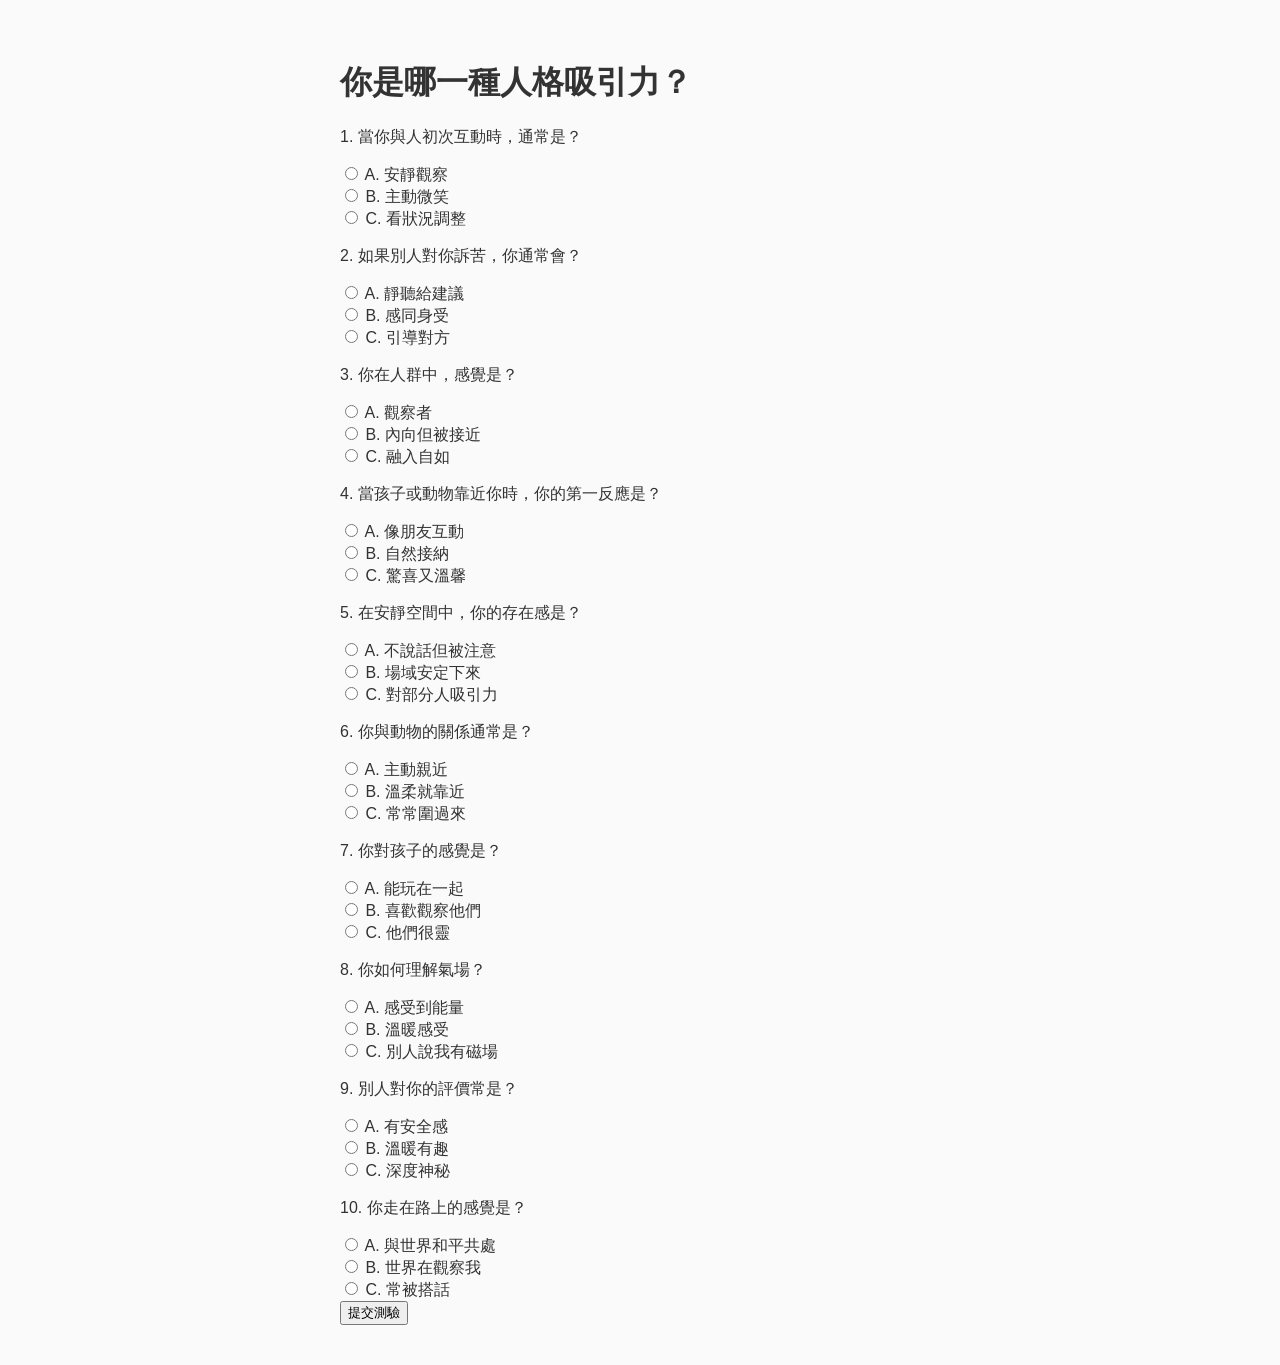
<file: index.html>
<!DOCTYPE html>
<html lang="zh-Hant">
<head>
  <meta charset="UTF-8" />
  <meta name="viewport" content="width=device-width, initial-scale=1.0" />
  <title>人格吸引力測驗</title>
  <link rel="stylesheet" href="style.css" />
</head>
<body>
  <div class="container">
    <h1>你是哪一種人格吸引力？</h1>
    <form id="quizForm"></form>
    <button id="submitBtn">提交測驗</button>
  </div>
  <script src="script.js"></script>
</body>
</html>
</file>
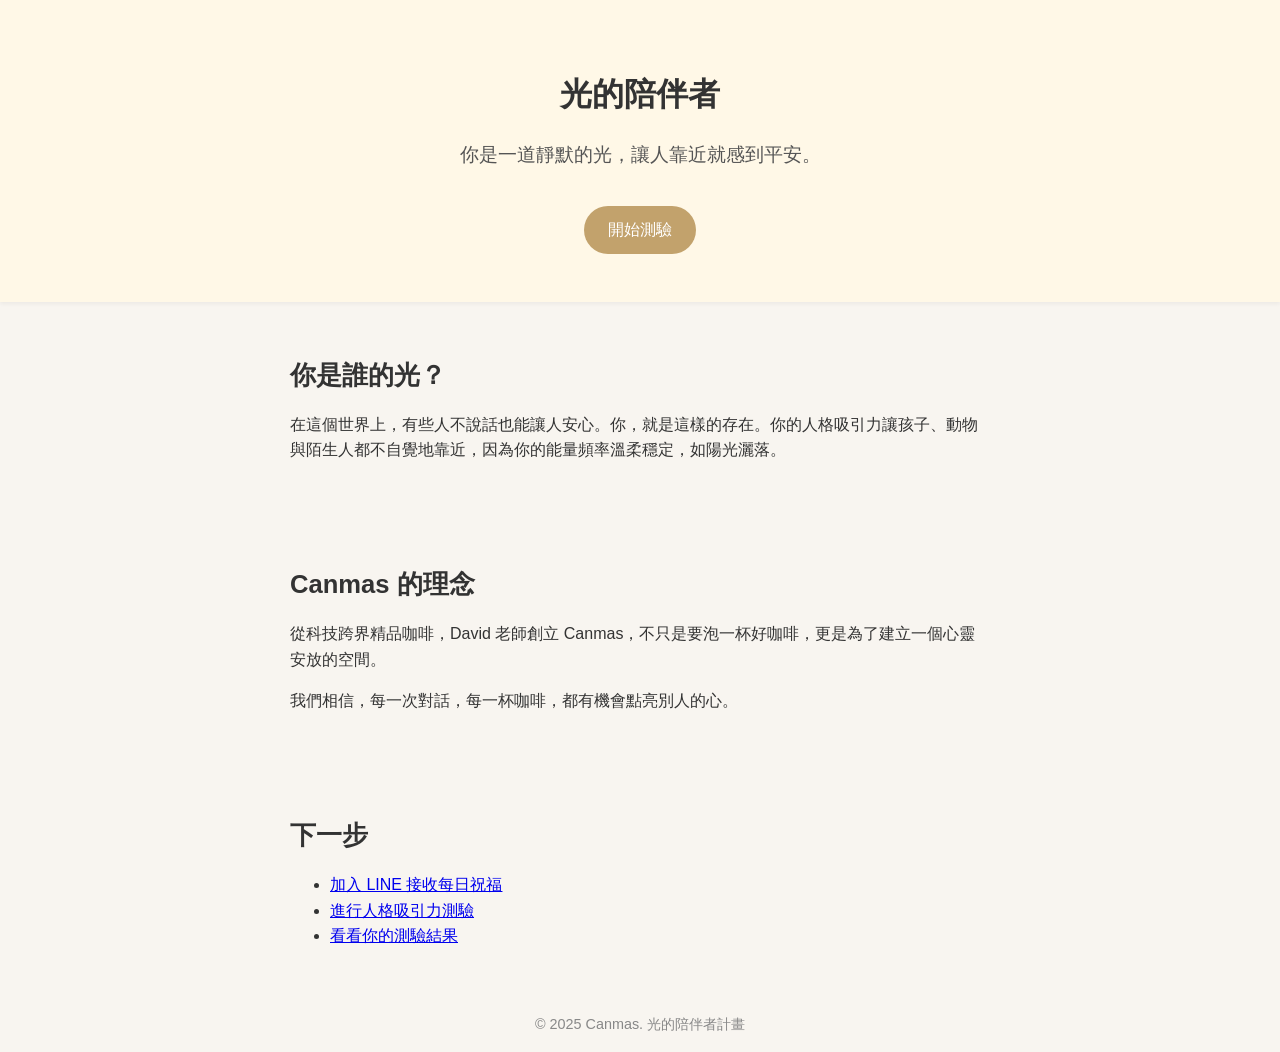
<file: landing.html>
<!DOCTYPE html>
<html lang="zh-Hant">
<head>
  <meta charset="UTF-8" />
  <meta name="viewport" content="width=device-width, initial-scale=1.0"/>
  <title>光的陪伴者 | Canmas</title>
  <style>
    body {
      margin: 0;
      font-family: "Helvetica Neue", sans-serif;
      background-color: #f8f5f0;
      color: #333;
      line-height: 1.6;
    }
    header {
      background-color: #fff8e7;
      text-align: center;
      padding: 3rem 2rem;
      box-shadow: 0 2px 4px rgba(0,0,0,0.05);
    }
    header h1 {
      font-size: 2rem;
      margin-bottom: 0.5rem;
    }
    header p {
      font-size: 1.2rem;
      color: #555;
    }
    .button {
      display: inline-block;
      margin-top: 1rem;
      padding: 0.7rem 1.5rem;
      background-color: #c2a26c;
      color: #fff;
      border-radius: 30px;
      text-decoration: none;
    }
    .section {
      padding: 2rem;
      max-width: 700px;
      margin: auto;
    }
    .section h2 {
      font-size: 1.6rem;
      margin-bottom: 1rem;
    }
    .footer {
      text-align: center;
      padding: 1rem;
      color: #888;
      font-size: 0.9rem;
    }
  </style>
</head>
<body>

<header>
  <h1>光的陪伴者</h1>
  <p>你是一道靜默的光，讓人靠近就感到平安。</p>
  <a class="button" href="index.html">開始測驗</a>
</header>

<div class="section">
  <h2>你是誰的光？</h2>
  <p>在這個世界上，有些人不說話也能讓人安心。你，就是這樣的存在。你的人格吸引力讓孩子、動物與陌生人都不自覺地靠近，因為你的能量頻率溫柔穩定，如陽光灑落。</p>
</div>

<div class="section">
  <h2>Canmas 的理念</h2>
  <p>從科技跨界精品咖啡，David 老師創立 Canmas，不只是要泡一杯好咖啡，更是為了建立一個心靈安放的空間。</p>
  <p>我們相信，每一次對話，每一杯咖啡，都有機會點亮別人的心。</p>
</div>

<div class="section">
  <h2>下一步</h2>
  <ul>
    <li><a href="https://lin.ee/xxxxx">加入 LINE 接收每日祝福</a></li>
    <li><a href="index.html">進行人格吸引力測驗</a></li>
    <li><a href="results/light.html">看看你的測驗結果</a></li>
  </ul>
</div>

<div class="footer">
  © 2025 Canmas. 光的陪伴者計畫
</div>

</body>
</html>
</file>
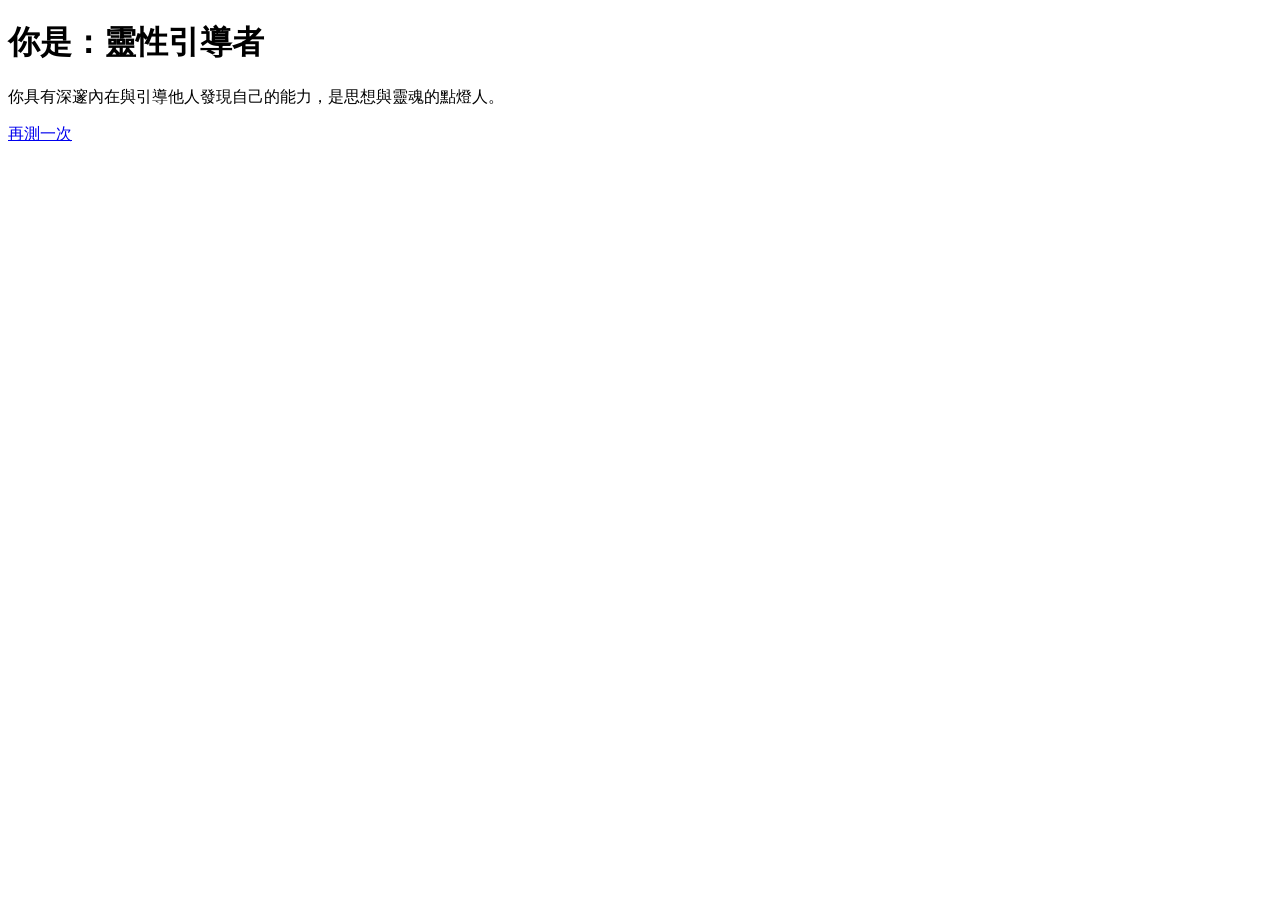
<file: results/guide.html>
<!DOCTYPE html>
<html lang="zh-Hant">
<head><meta charset="UTF-8"><title>靈性引導者</title></head>
<body>
  <h1>你是：靈性引導者</h1>
  <p>你具有深邃內在與引導他人發現自己的能力，是思想與靈魂的點燈人。</p>
  <a href="../index.html">再測一次</a>
</body>
</html>
</file>
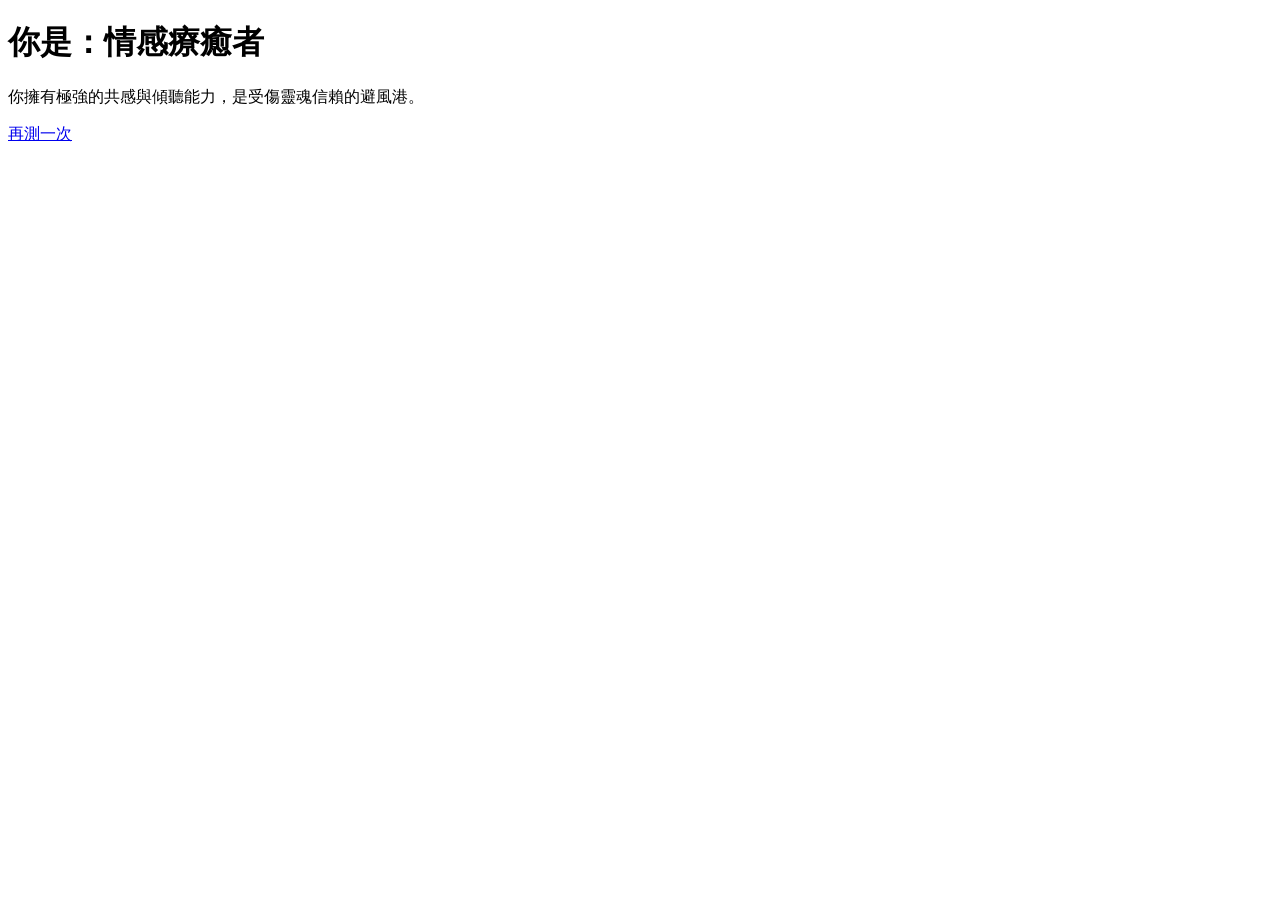
<file: results/healer.html>
<!DOCTYPE html>
<html lang="zh-Hant">
<head><meta charset="UTF-8"><title>情感療癒者</title></head>
<body>
  <h1>你是：情感療癒者</h1>
  <p>你擁有極強的共感與傾聽能力，是受傷靈魂信賴的避風港。</p>
  <a href="../index.html">再測一次</a>
</body>
</html>
</file>
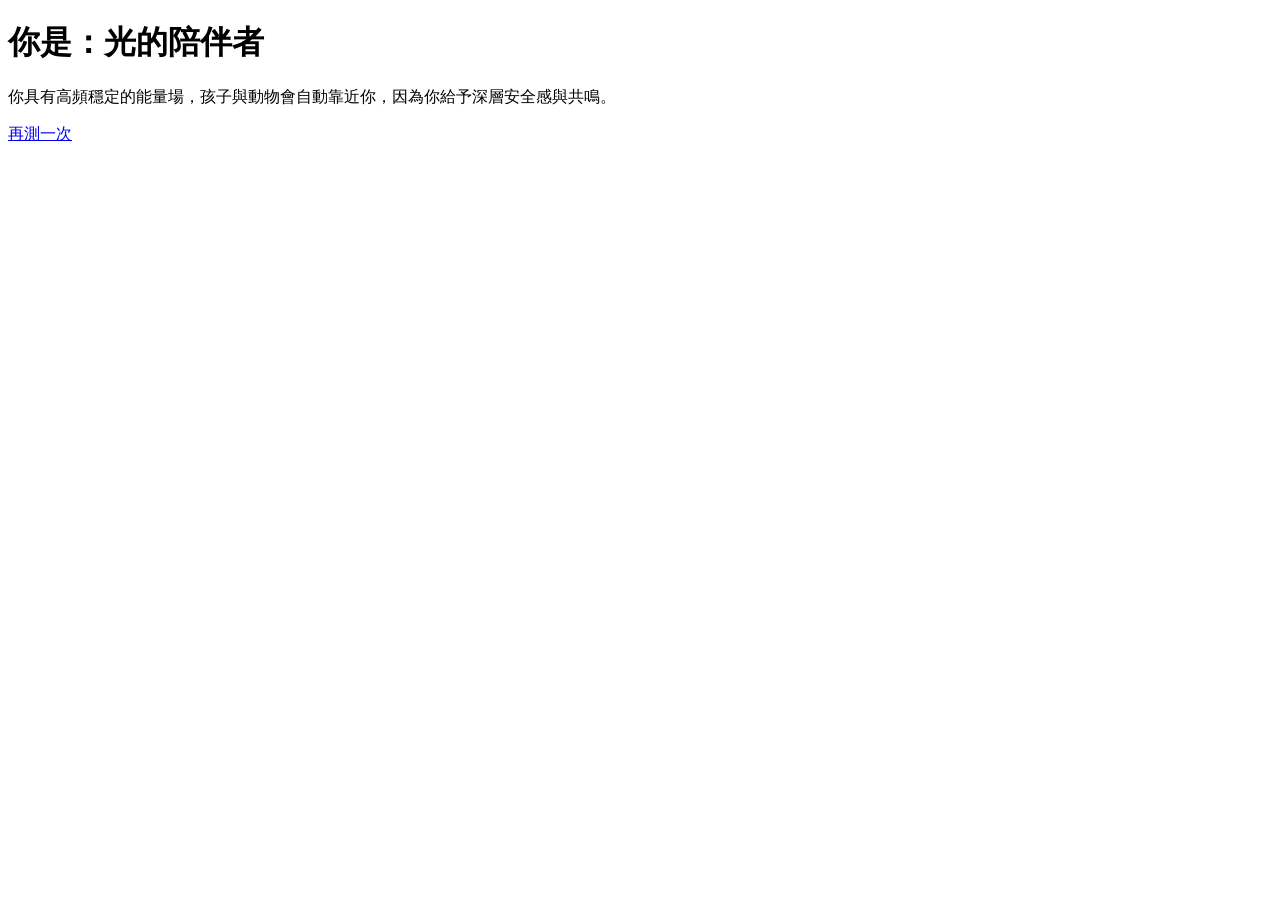
<file: results/light.html>
<!DOCTYPE html>
<html lang="zh-Hant">
<head><meta charset="UTF-8"><title>光的陪伴者</title></head>
<body>
  <h1>你是：光的陪伴者</h1>
  <p>你具有高頻穩定的能量場，孩子與動物會自動靠近你，因為你給予深層安全感與共鳴。</p>
  <a href="../index.html">再測一次</a>
</body>
</html>
</file>
<file: style.css>
body {
  font-family: sans-serif;
  background-color: #fafafa;
  color: #333;
  padding: 2rem;
}
.container {
  max-width: 600px;
  margin: auto;
}
</file>
